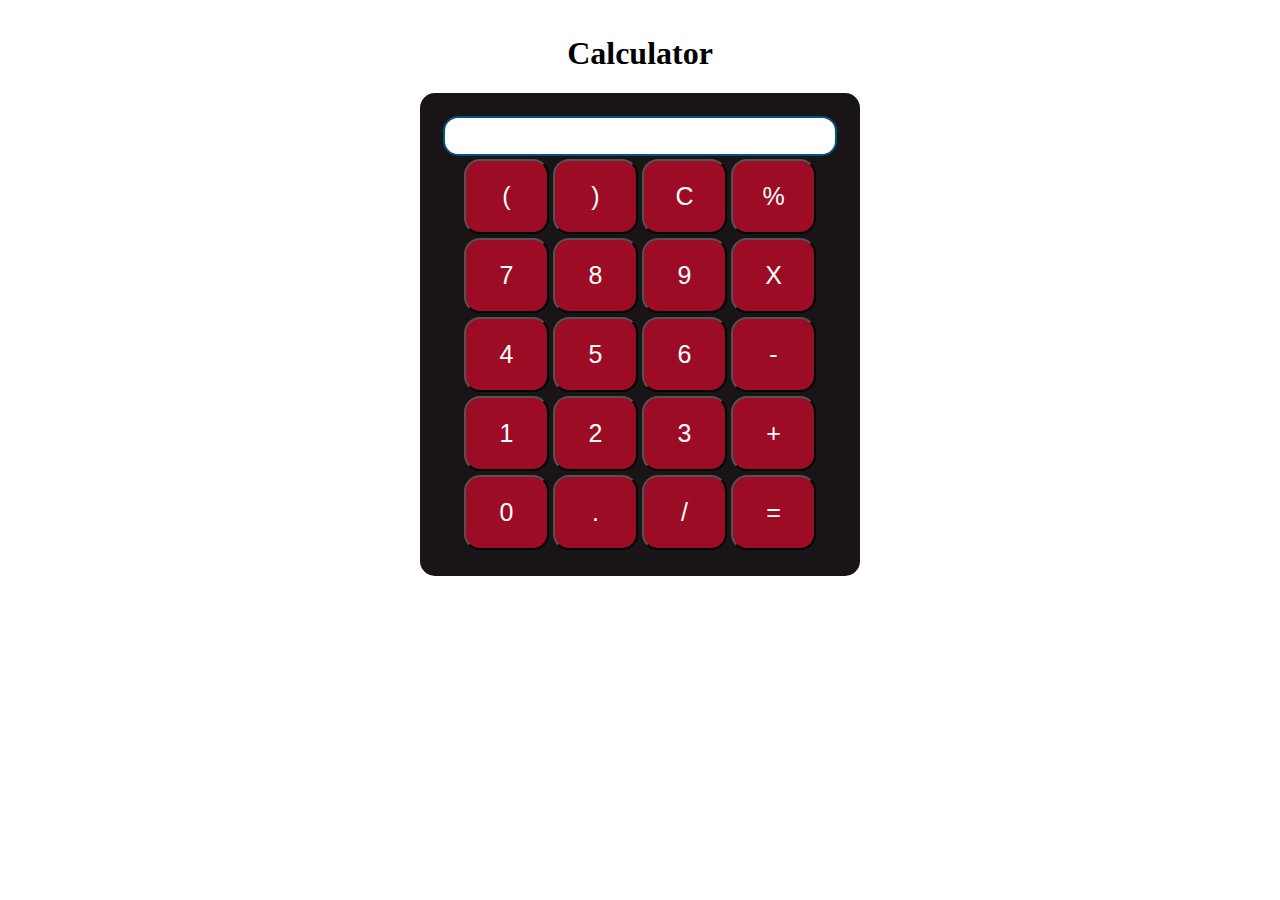
<file: Projects/Calculator/index.html>
<!DOCTYPE html>
<html lang="en">
<head>
    <meta charset="UTF-9">
    <meta http-equiv="X-UA-Compatible" content="IE=edge">
    <meta name="viewport" content="width=device-width, initial-scale=1.0">
    <title>calculator</title>
    <link rel="stylesheet" href="style.css">
</head>
<body>
    <div class="container">
    <h1>Calculator</h1> 
    <div class="calculator">
    <input type="text"  name="input" id="input">
    <table>
        <tr>
            <td><button>(</button></td>
            <td><button>)</button></td>
            <td><button>C</button></td>
            <td><button>%</button></td>
        </tr>
        <tr>
            <td><button>7</button></td>
            <td><button>8</button></td>
            <td><button>9</button></td>
            <td><button>X</button></td>
        </tr>
        <tr>
            <td><button>4</button></td>
            <td><button>5</button></td>
            <td><button>6</button></td>
            <td><button>-</button></td>
        </tr>
        <tr>
            <td><button>1</button></td>
            <td><button>2</button></td>
            <td><button>3</button></td>
            <td><button>+</button></td>
        </tr>
        <tr>
            <td><button>0</button></td>
            <td><button>.</button></td>
            <td><button>/</button></td>
            <td><button>=</button></td>
        </tr>
    </table>
     </div>
    </div>
</body>
<script src="index.js"></script>
</html>
</file>
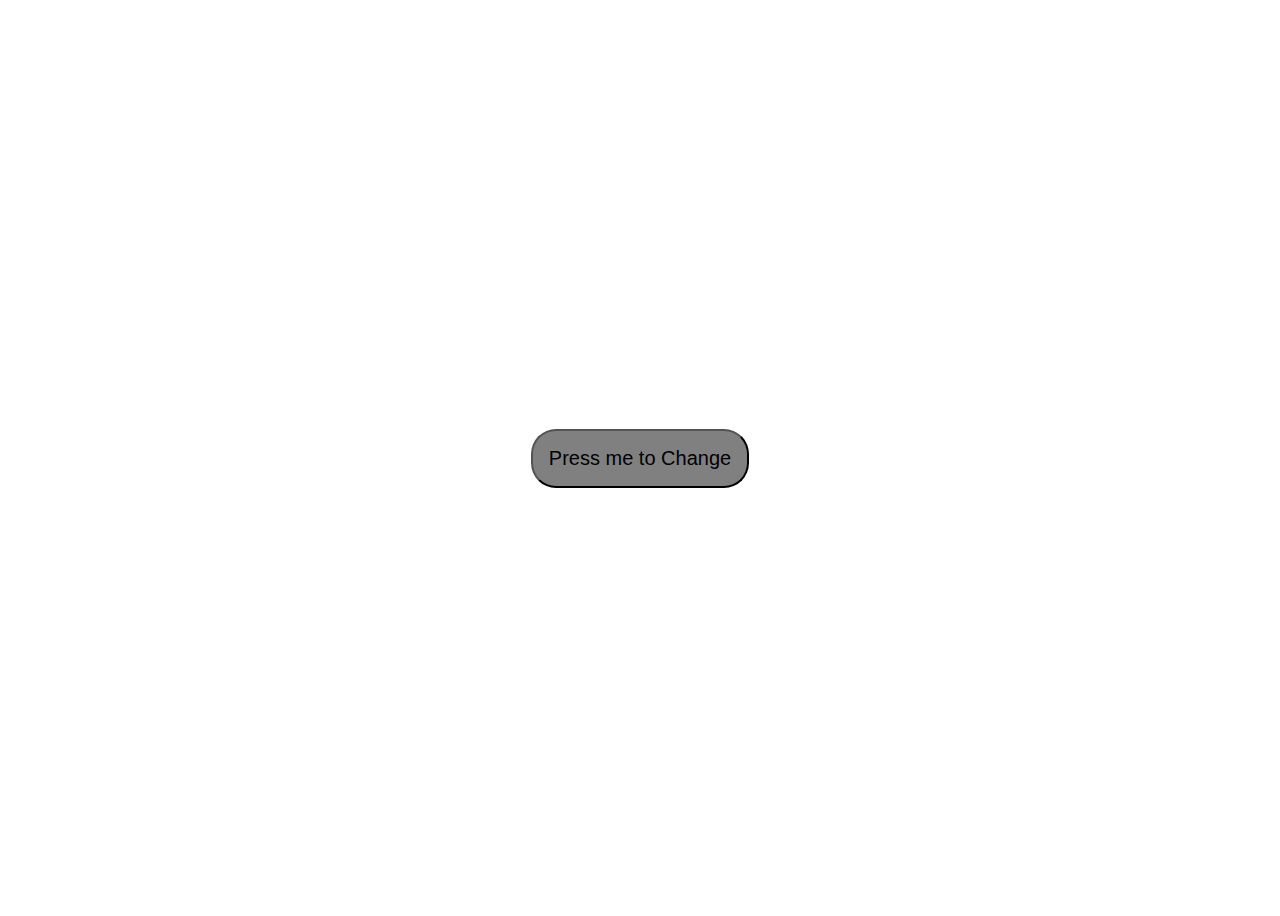
<file: Projects/ColorChangerApp/index.htm>
<!DOCTYPE html>
<html lang="en">
<head>
    <meta charset="UTF-8">
    <meta http-equiv="X-UA-Compatible" content="IE=edge">
    <meta name="viewport" content="width=device-width, initial-scale=1.0">
    <title>Color Changer</title>
    <!-- Link Css -->
    <link rel="stylesheet" href="./style.css">
</head>
<body>
    <button id="button">Press me to Change</button>

    <script src="./script.js"></script>
</body>
</html>
</file>
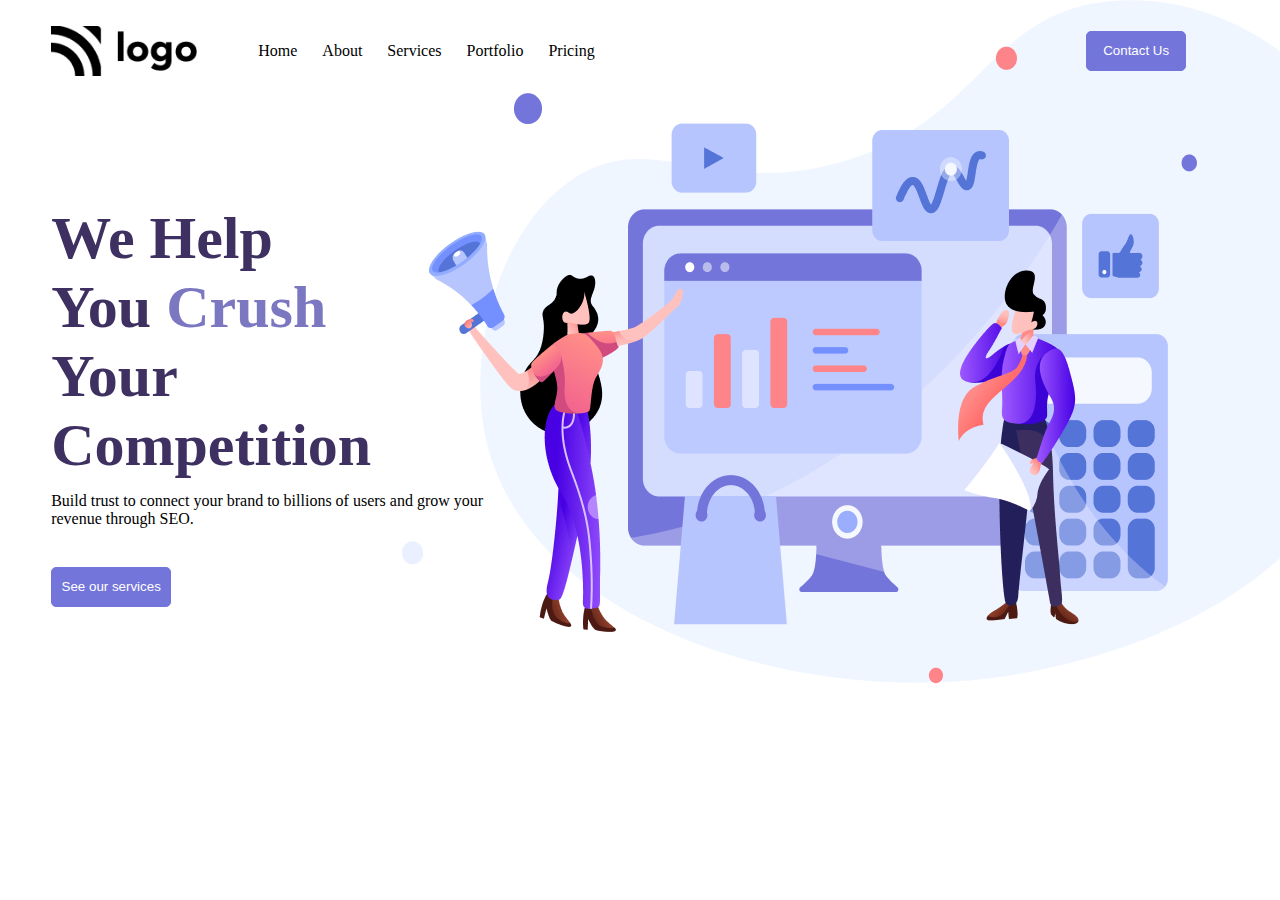
<file: Projects/CompanyWebsite1/index.html>
<!DOCTYPE html>
<html lang="en">
<head>
    <meta charset="UTF-8">
    <meta http-equiv="X-UA-Compatible" content="IE=edge">
    <meta name="viewport" content="width=device-width, initial-scale=1.0">
    <title>Services</title>
    <!-- Link css -->
    <link rel="stylesheet" href="./styles/style.css">
    <!-- Google Font -->

</head>
<body>
    <!-- Project Started -->
    <header>
        <div class="header-section">

            <img src="./Assetes/Logo.png" alt="Logo">

            <ul>
                <li><a href="#">Home</a></li>
                <li><a href="#">About</a></li>
                <li><a href="#">Services</a></li>
                <li><a href="#">Portfolio</a></li>
                <li><a href="#">Pricing</a></li>
            </ul>

            <button class="contact-us">Contact Us</button>
        </div>
    </header>
       <!-- aside section -->
    <aside>
        <div class="main-section">
            <h1>We Help You <span> Crush </span> Your Competition</h1>
        </div>
        <p>Build trust to connect your brand to billions of users and grow your <br> revenue through SEO.</p>

        <button class="see-our-service">See our services</button>
    </aside>
</body>
</html>
</file>
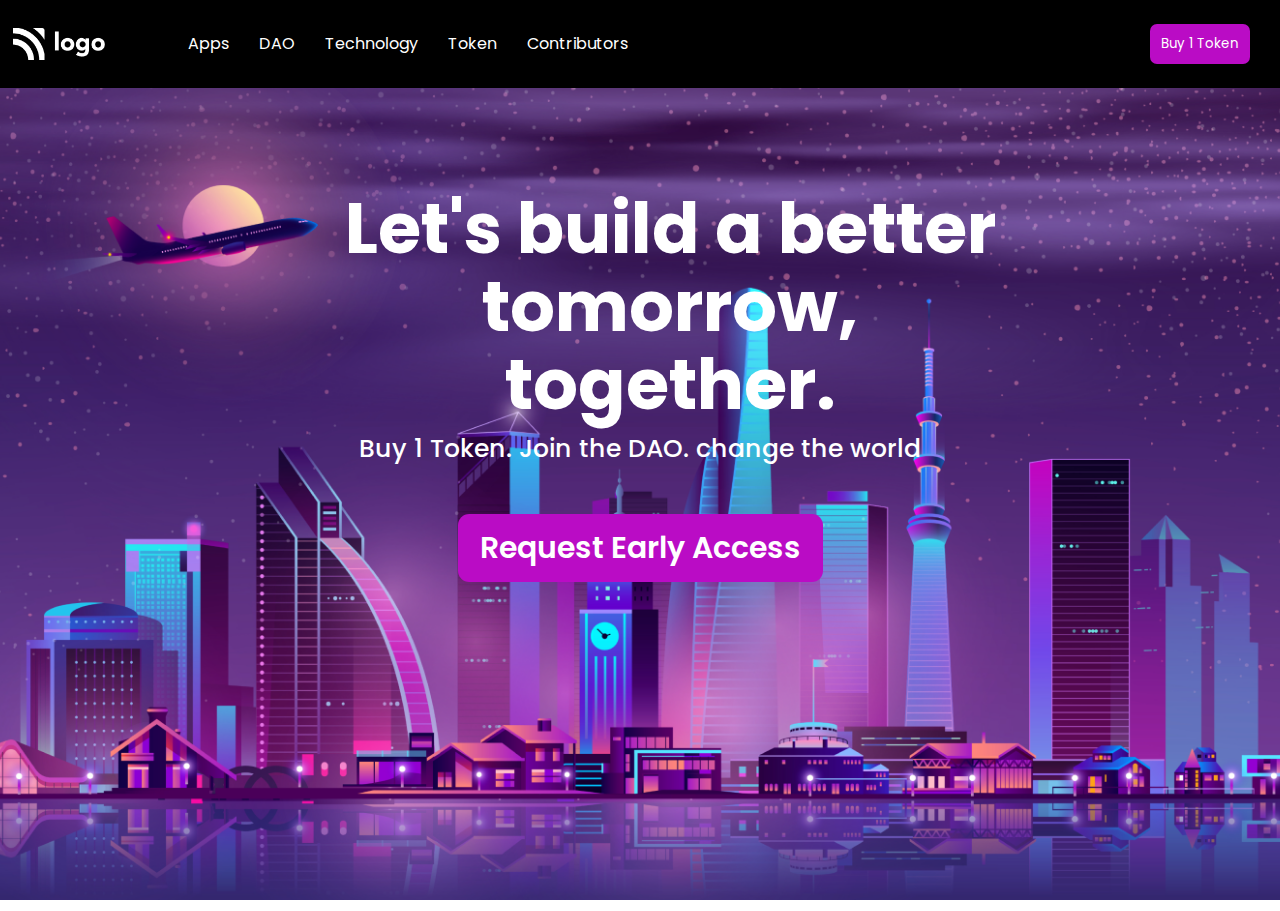
<file: Projects/CompanyWebsite2/index.html>
<!DOCTYPE html>
<html lang="en">
<head>
    <meta charset="UTF-8">
    <meta http-equiv="X-UA-Compatible" content="IE=edge">
    <meta name="viewport" content="width=device-width, initial-scale=1.0">
    <title>Let's Build New </title>
    <!-- Google font -->
    <link rel="preconnect" href="https://fonts.googleapis.com">
<link rel="preconnect" href="https://fonts.gstatic.com" crossorigin>
<link href="https://fonts.googleapis.com/css2?family=Poppins:wght@300&display=swap" rel="stylesheet">
    <!-- Link  css -->
    <link rel="stylesheet" href="./styles/style.css">

</head>
<body>
    <!-- Project started -->
    <header>
        <nav>
        <div class="header-section">

            <img src="./Assets/white-logo (1).png" alt="Logo">

            <!-- navigation bar -->
            <ul>
                <li><a href="#">Apps</a></li>
                <li><a href="#">DAO</a></li>
                <li><a href="#">Technology</a></li>
                <li><a href="#">Token</a></li>
                <li><a href="#">Contributors</a></li>
            </ul>

            <button class="buy-token">Buy 1 Token</button>



        </div>
    </nav>
    </header>
    <!-- main section -->
    <main>
        <div class="main-section">
            <h1>Let's build a better tomorrow, together.</h1>
            <p>Buy 1 Token. Join the DAO. change the world </p>

            <button class="request-early-access">Request Early Access</button>
        </div>
    </main>
</body>
</html>
</file>
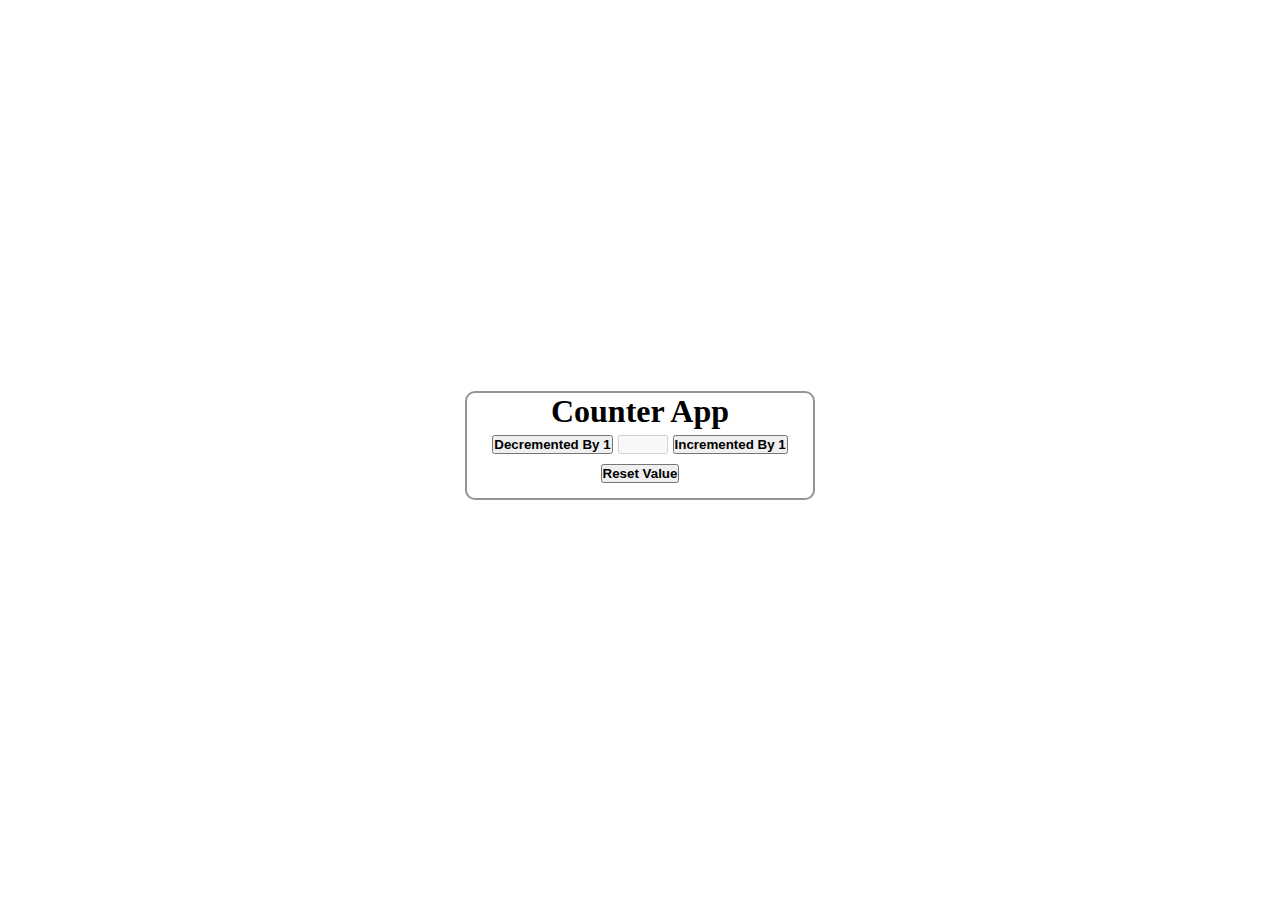
<file: Projects/CounterApp/index.html>
<!DOCTYPE html>
<html lang="en">
<head>
    <meta charset="UTF-8">
    <meta http-equiv="X-UA-Compatible" content="IE=edge">
    <meta name="viewport" content="width=device-width, initial-scale=1.0">
    <title>Counter App</title>
    <link rel="stylesheet" href="./style.css">
</head>
<body>

    <!-- Project started  -->

   

    <section>
        <div class="card">
            <h1>Counter App</h1>
            <div class="counter-controls">
                <button class="decrement-button">Decremented By 1</button>
                <input id="counter-input" type="text" style="width: 50px;" disabled> 
                <button class="increment-button">Incremented By 1</button>
            </div>
            <button class="reset-button">Reset Value</button>
        </div>
        
    </section>


    <script src="./script.js"></script>

</body>
</html>
</file>
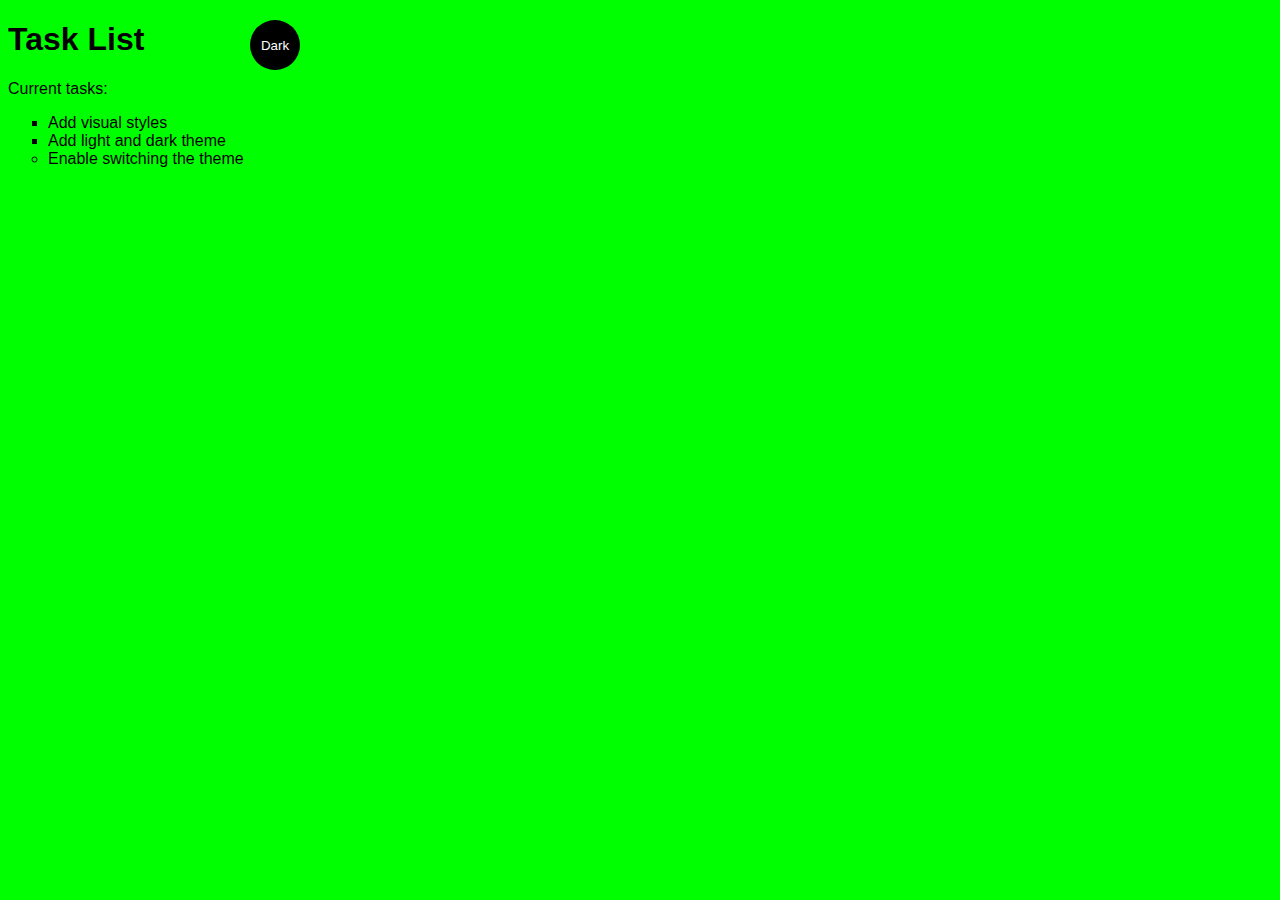
<file: Projects/LightDarkApp/index.html>
<!DOCTYPE html>
<html lang="en">
<head>
    <meta charset="UTF-8">
    <meta http-equiv="X-UA-Compatible" content="IE=edge">
    <meta name="viewport" content="width=device-width, initial-scale=1.0">
    <title>task</title>
    <link rel="stylesheet" href="./style.css">
</head>
<body class="light-theme">
    <h1>Task List</h1>

    <p id="id">Current tasks: </p>
    <ul>
        <li class="list">Add visual styles</li>
        <li class="list">Add light and dark theme</li>
        <li >Enable switching the theme</li>

    </ul>
    
    <div>
        <button class="btn"> Dark </button>
    </div>

    <script src="./script.js"></script>
</body>
</html>
</file>
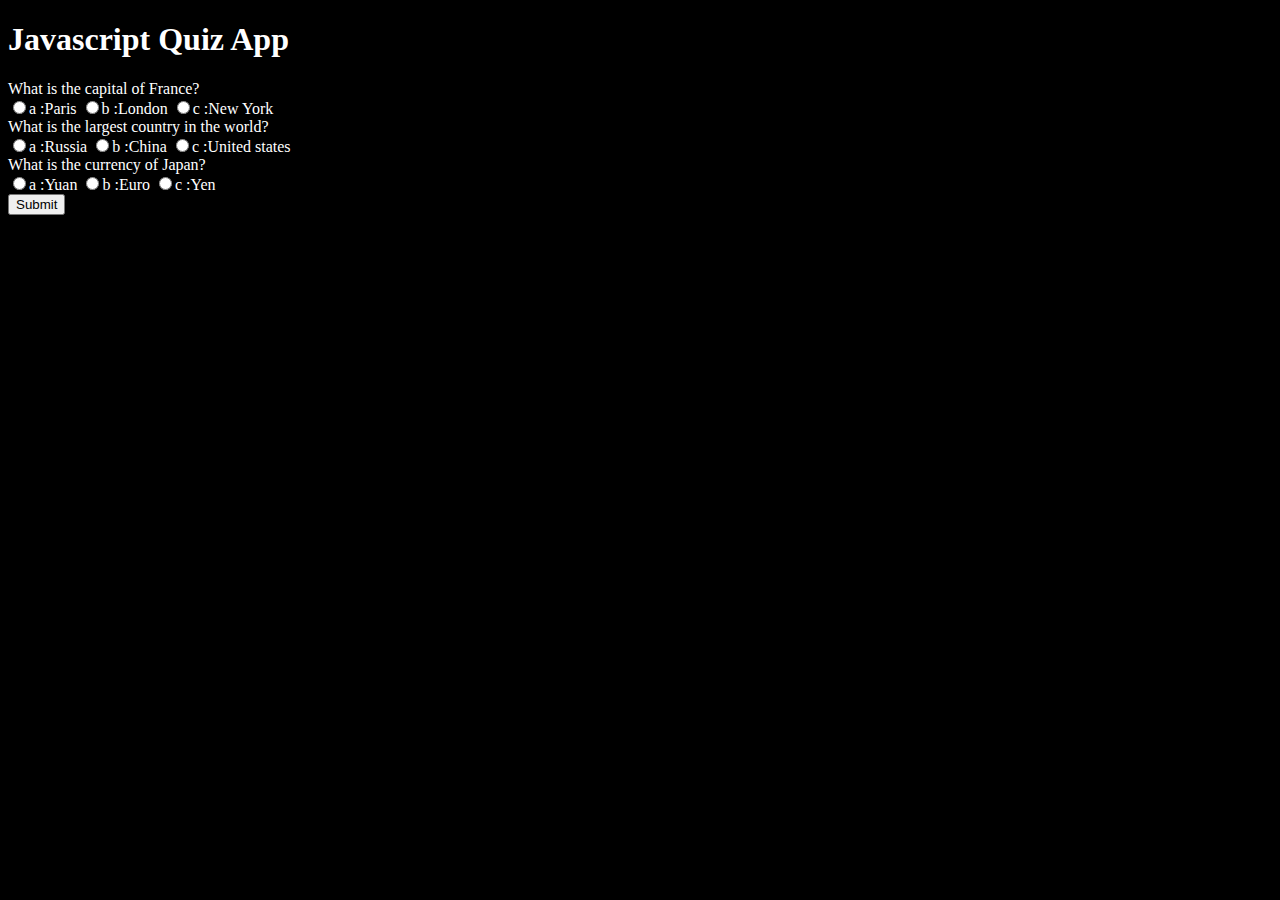
<file: Projects/QuizApp/index.html>
<!DOCTYPE html>
<html lang="en">
<head>
    <meta charset="UTF-8">
    <meta http-equiv="X-UA-Compatible" content="IE=edge">
    <meta name="viewport" content="width=device-width, initial-scale=1.0">
    <title>Quiz App</title>

    <style>
        body{
            background-color: #000000;
            color: #fff;
        }
    </style>
</head>
<body>
   
        <h1>Javascript Quiz App</h1>

       
        <div id="quiz"></div>
        
        
        <button id="submit">Submit</button>

        <div id="results"></div>

 <script>
   const quizContainer = document.getElementById('quiz')
   const submitButton = document.getElementById('submit')
   const resultsContainer = document.getElementById('results')

   const myQuestions = [
    {
        question: "What is the capital of France?",
        answers: {
            a: "Paris",
            b:"London",
            c:"New York"
        },
        correctAnswer: "a"
    },
    {
        question: "What is the largest country in the world?",
        answers: {
            a: "Russia",
            b:"China",
            c:"United states"
        },
        correctAnswer: "a"
    },
    {
        question: "What is the currency of Japan?",
        answers: {
            a: "Yuan",
            b:"Euro",
            c:"Yen"
        },
        correctAnswer: "c"
    }

   ];

   function buildQuiz() {

   const output = []

    myQuestions.forEach((currentQuestion,questionNumber ) => {
        const answers = []

        for(letter in currentQuestion.answers) {
            answers.push(
                `
                <label><input type="radio" name="question${questionNumber}" value="${letter}"/>${letter} :${currentQuestion.answers[letter]}</label>
                `
            )
        }
       // console.log(answers);
        output.push(
            `
            <div class="question">${currentQuestion.question}</div>
            <div class="answers">${answers.join('')}</div>
            `
        )

    })
    // console.log(output);

    quizContainer.innerHTML = output.join('')

   }
   function showResults() {
        const answerContainers = quizContainer.querySelectorAll('.answers')

        let numCorrect = 0 
        myQuestions.forEach((currentQuestion, questionNumber) => {
            // find selected answer
            const answerContainer= answerContainers[questionNumber]
           const selector = `input[name=question${questionNumber}]:checked`;
           const userAnswer = (answerContainer.querySelector(selector) || {}).value
            
           if(userAnswer === currentQuestion.correctAnswer) {
            numCorrect++
            answerContainers[questionNumber].style.color= 'green';
           }
           else
           {
            answerContainers[questionNumber].style.color= 'red';
           }
        })

        resultsContainer.innerHTML = `${numCorrect} out of ${myQuestions.length}`
   }

   buildQuiz()


   submitButton.addEventListener('click', showResults)

 </script>
</body>
</html>
</file>
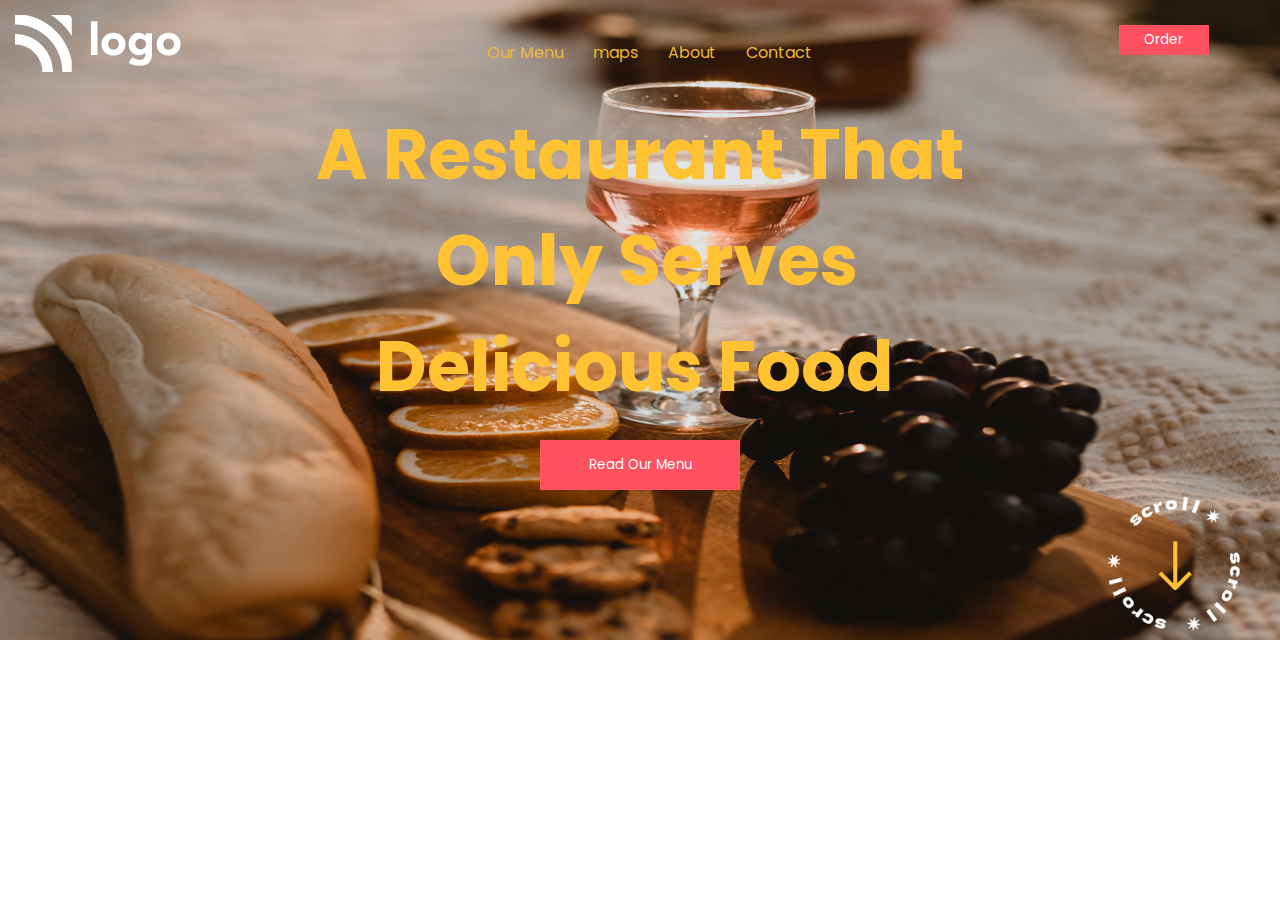
<file: Projects/RestaurantWebsite/index.html>
<!DOCTYPE html>
<html lang="en">
<head>
    <meta charset="UTF-8">
    <meta http-equiv="X-UA-Compatible" content="IE=edge">
    <meta name="viewport" content="width=device-width, initial-scale=1.0">
    <title>Project Restaurant</title>
    <!-- Link css -->
    <link rel="stylesheet" href="./styles/style.css">
    <!-- Google font -->
    <link rel="preconnect" href="https://fonts.googleapis.com">
    <link rel="preconnect" href="https://fonts.gstatic.com" crossorigin>
    <link href="https://fonts.googleapis.com/css2?family=Poppins:wght@300&display=swap" rel="stylesheet">
</head>
<body>
    <!-- Project stated -->
    <header>
        <div class="header">
            <img src="./Assets/white-logo.png" alt="Logo">
        
            <ul>
              <li><a href="#">Our Menu</a></li>
              <li><a href="#">maps</a></li>
              <li><a href="#">About</a></li>
              <li><a href="#">Contact</a></li>
          </ul>
        
      <button class="button-order">Order</button>
    </div>
    </header>
    <!-- main section -->
    <main>
        <div class="main-section">
            <h1>A Restaurant That <br> <span class="second-line">Only Serves</span> <br> <span class="third-line"> Delicious Food </span> </h1>
           
        </div>
        <div class="main-button">
            <Button class="button-read-our-menu">Read Our Menu </Button>
        </div>
    </main>

    <footer>
        <div class="footer-section">
            <img src="./Assets/scrool.png" alt="footer-logo">
        </div>
    </footer>
</body>
</html>
</file>
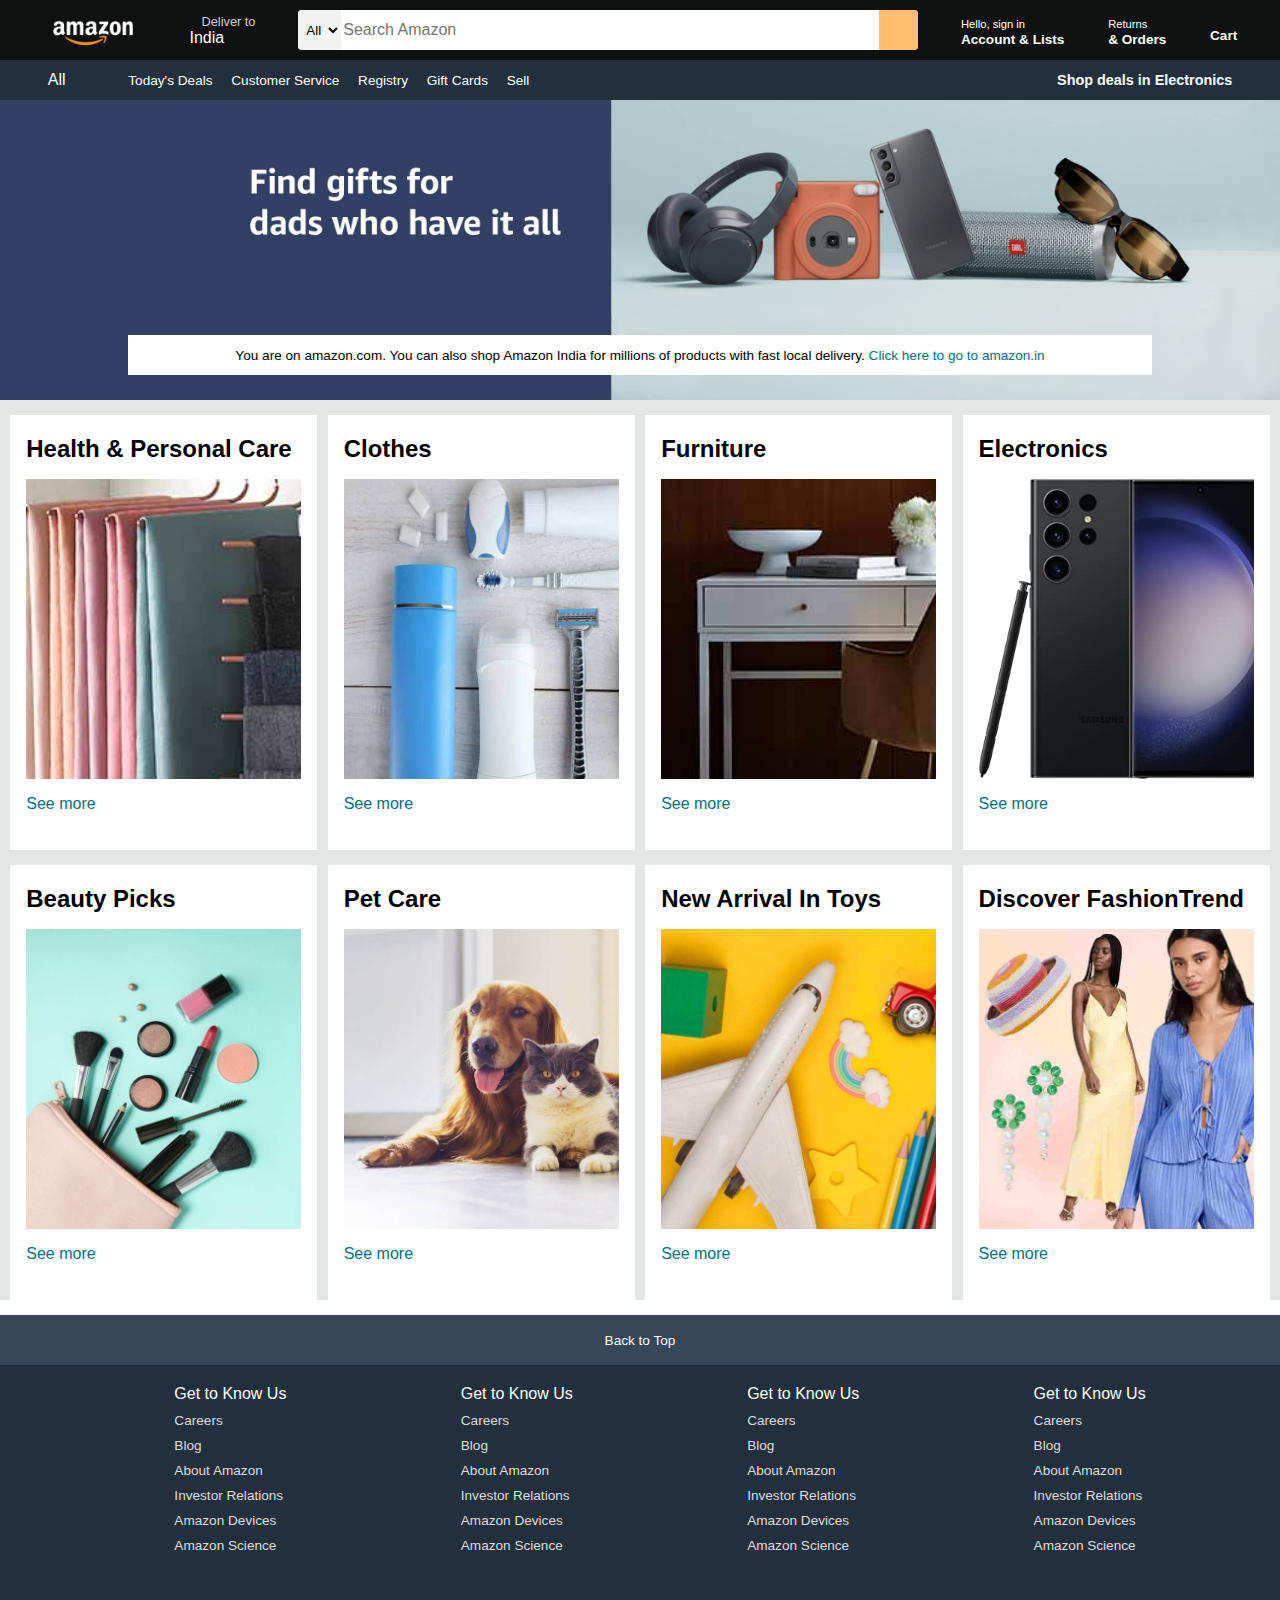
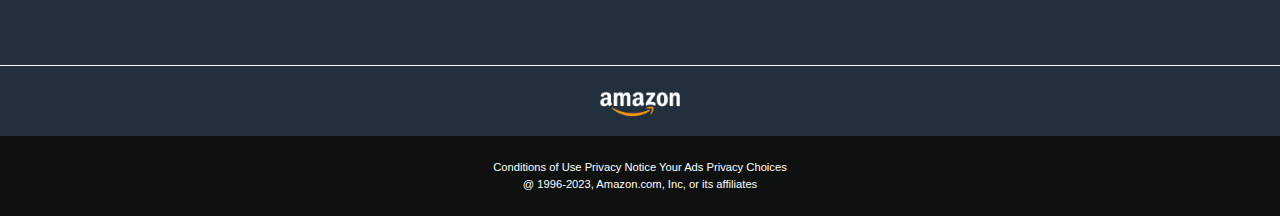
<file: Projects/Amazon Clone/Html/index.html>
<!DOCTYPE html>
<html lang="en">
<head>
    <meta charset="UTF-8">
    <meta name="viewport" content="width=device-width, initial-scale=1.0">
    <title>Amazon</title>

    <link rel="stylesheet" href="https://cdnjs.cloudflare.com/ajax/libs/font-awesome/6.4.0/css/all.min.css" integrity="sha512-iecdLmaskl7CVkqkXNQ/ZH/XLlvWZOJyj7Yy7tcenmpD1ypASozpmT/E0iPtmFIB46ZmdtAc9eNBvH0H/ZpiBw==" crossorigin="anonymous" referrerpolicy="no-referrer" />
    <link rel="stylesheet" href="../Styles/style.css">

</head>
<body>

    <header>
    <div class="navbar">
        <div class="nav-logo border">
            <div class="logo">  </div>

        </div>

            <div class="nav-address border">
                <p class="add-first">Deliver to</p>
                <div class="add-icon">
                    <i class="fa-solid fa-location-dot"></i>
                    <p class="add-second">India</p>
                </div>
           
            </div>
        

        <div class="nav-search">
            <select class="search-select">
                <option>All</option>
            </select>
            <input type="text" placeholder="Search Amazon" class="search-input">
            <div class="search-icon">
                <i class="fa-solid fa-magnifying-glass"></i>
            </div>
        </div>

        <div class="nav-signin border">
            <p><span>Hello, sign in</span></p>
            <p class="nav-second">Account & Lists</p>
        </div>

        <div class="nav-return border">
            <p><span>Returns</span></p>
            <p class="nav-second">& Orders</p>
        </div>

        <div class="nav-cart border">
            <i class="fa-solid fa-cart-shopping"></i>
            Cart
          </div>
    </div>

       <div class="panel">
           <div class="panel-all">
            <i class="fa-solid fa-bars"></i>
            All
           </div>
           <div class="panel-ops">
            <p>Today's Deals</p>
            <p>Customer Service</p>
            <p>Registry</p>
            <p>Gift Cards</p>
            <p>Sell</p>
           </div>
           <div class="panel-deals">
             Shop deals in Electronics
           </div>
       </div>
   </header>


   <div class="hero-section">
        <div class="hero-msg">
            <p>You are on amazon.com. You can also shop Amazon India for millions of products with fast local delivery. <a href="#">Click here to go to amazon.in </a> </p>
        </div>
   </div>


   <div class="shop-section">
    <div class="box">
       <div class="box-content">
        <h2>Health & Personal Care</h2>
        <div class="box-img" style="background-image: url('../Assets/box1_image.jpg');"></div>
        <p>See more</p>
       </div>
    </div>
    <div class="box">
        <div class="box-content">
            <h2>Clothes</h2>
            <div class="box-img" style="background-image: url('../Assets/box2_image.jpg');"></div>
            <p>See more</p>
           </div>
    </div>
    <div class="box">
        <div class="box-content">
            <h2>Furniture</h2>
            <div class="box-img" style="background-image: url('../Assets/box3_image.jpg');"></div>
            <p>See more</p>
           </div>
    </div>
    <div class="box">
        <div class="box-content">
            <h2>Electronics </h2>
            <div class="box-img" style="background-image: url('../Assets/box4_image.jpg');"></div>
            <p>See more</p>
           </div>
    </div>

    <div class="box">
        <div class="box-content">
         <h2>Beauty Picks </h2>
         <div class="box-img" style="background-image: url('../Assets/box5_image.jpg');"></div>
         <p>See more</p>
        </div>
     </div>
     <div class="box">
         <div class="box-content">
             <h2>Pet Care </h2>
             <div class="box-img" style="background-image: url('../Assets/box6_image.jpg');"></div>
             <p>See more</p>
            </div>
     </div>
     <div class="box">
         <div class="box-content">
             <h2>New Arrival In Toys</h2>
             <div class="box-img" style="background-image: url('../Assets/box7_image.jpg');"></div>
             <p>See more</p>
            </div>
     </div>
     <div class="box">
         <div class="box-content">
             <h2>Discover FashionTrend</h2>
             <div class="box-img" style="background-image: url('../Assets/box8_image.jpg');"></div>
             <p>See more</p>
            </div>
     </div>
    
   </div>


   <footer>

       <div class="foot-panel1">
        Back to Top
       </div>

       <div class="foot-panel2">
        <ul>
            <p>Get to Know Us</p>
            <a href="./index2.html">Careers</a>
            <a href="#">Blog</a>
            <a href="#">About Amazon</a>
            <a href="#">Investor Relations</a>
            <a href="#">Amazon Devices</a>
            <a href="#">Amazon Science</a>
        </ul>

        <ul>
            <p>Get to Know Us</p>
            <a href="#">Careers</a>
            <a href="#">Blog</a>
            <a href="#">About Amazon</a>
            <a href="#">Investor Relations</a>
            <a href="#">Amazon Devices</a>
            <a href="#">Amazon Science</a>
        </ul>

        <ul>
            <p>Get to Know Us</p>
            <a href="#">Careers</a>
            <a href="#">Blog</a>
            <a href="#">About Amazon</a>
            <a href="#">Investor Relations</a>
            <a href="#">Amazon Devices</a>
            <a href="#">Amazon Science</a>
        </ul>

        <ul>
            <p>Get to Know Us</p>
            <a href="#">Careers</a>
            <a href="#">Blog</a>
            <a href="#">About Amazon</a>
            <a href="#">Investor Relations</a>
            <a href="#">Amazon Devices</a>
            <a href="#">Amazon Science</a>
        </ul>
       </div>

       <div class="foot-panel3">
        <div class="logo">

        </div>
       </div>

       <div class="foot-panel4">
           <div class="pages">
            <a href="#">Conditions of Use </a>
            <a href="#">Privacy Notice</a>
            <a href="#">Your Ads Privacy Choices</a>
           </div>
           <div class="copyright">
            @ 1996-2023, Amazon.com, Inc, or its affiliates
           </div>
       </div>
   </footer>
    
</body>
</html>
</file>
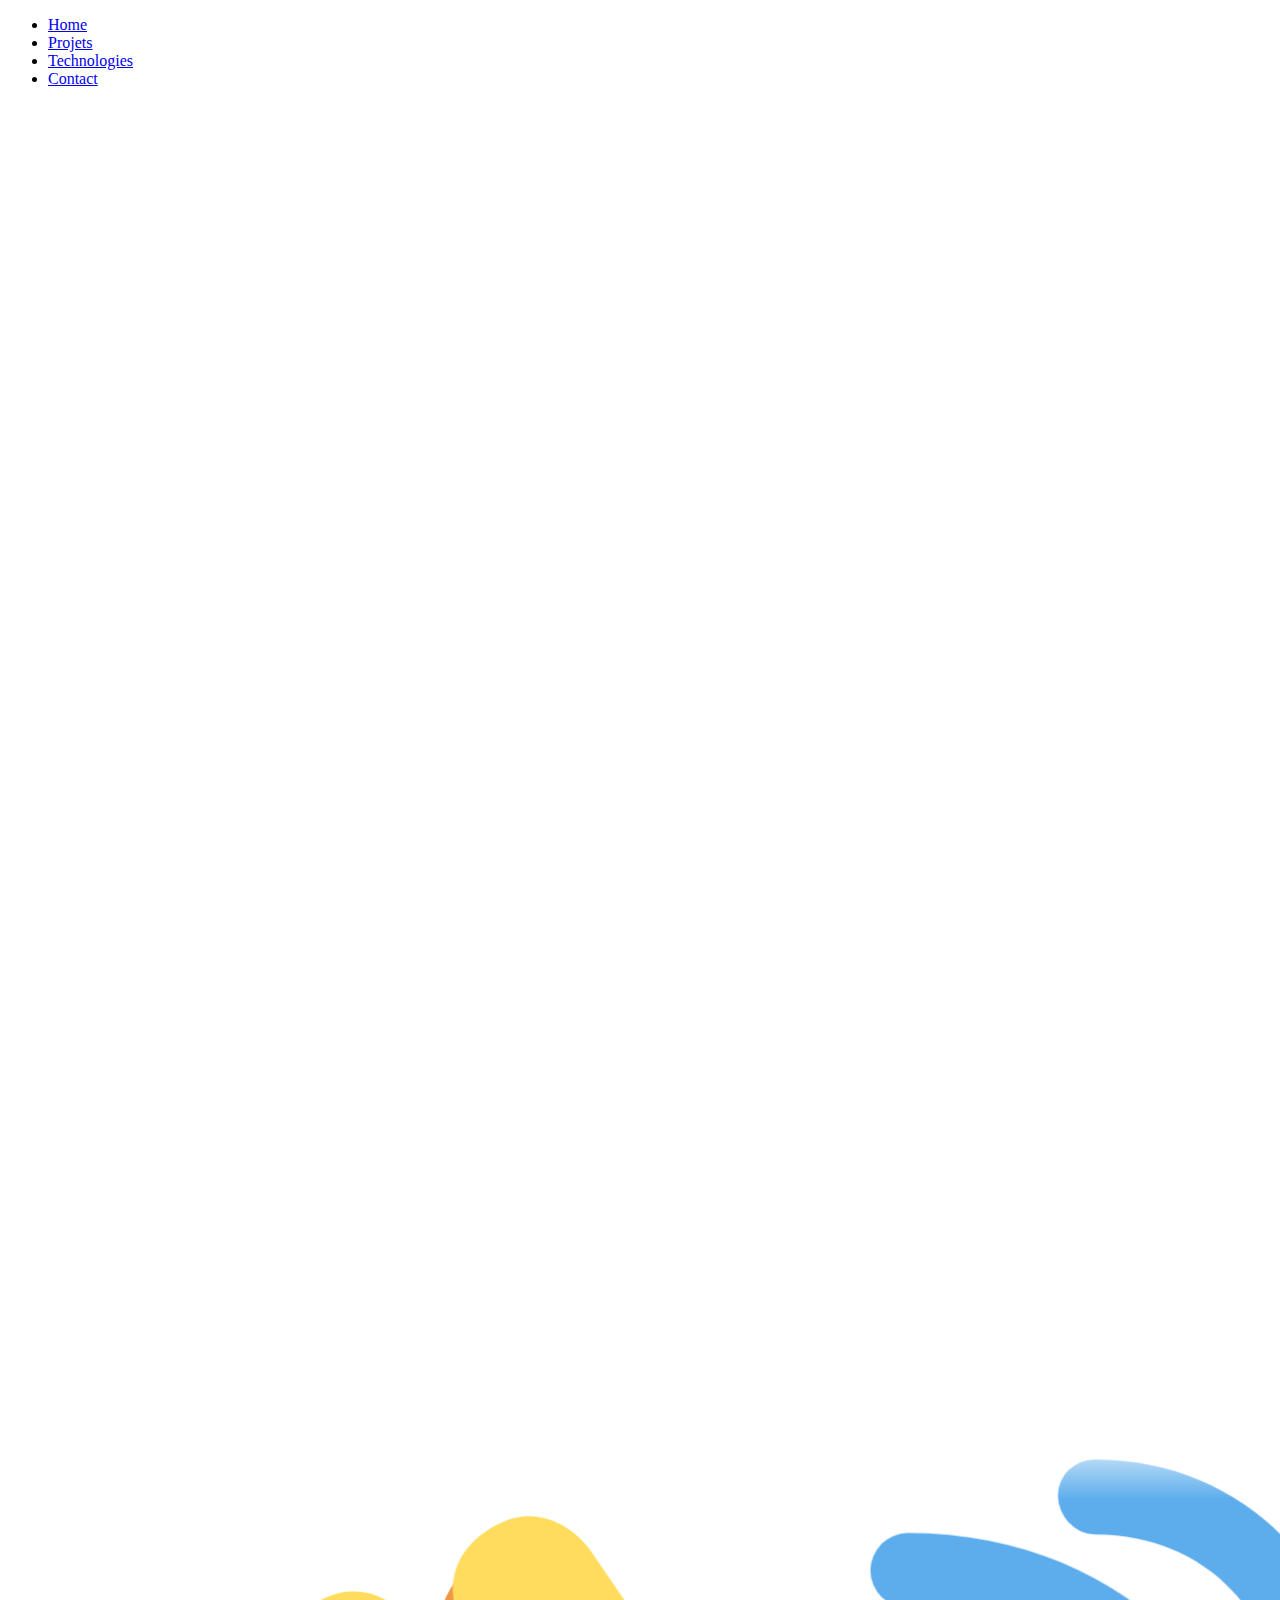
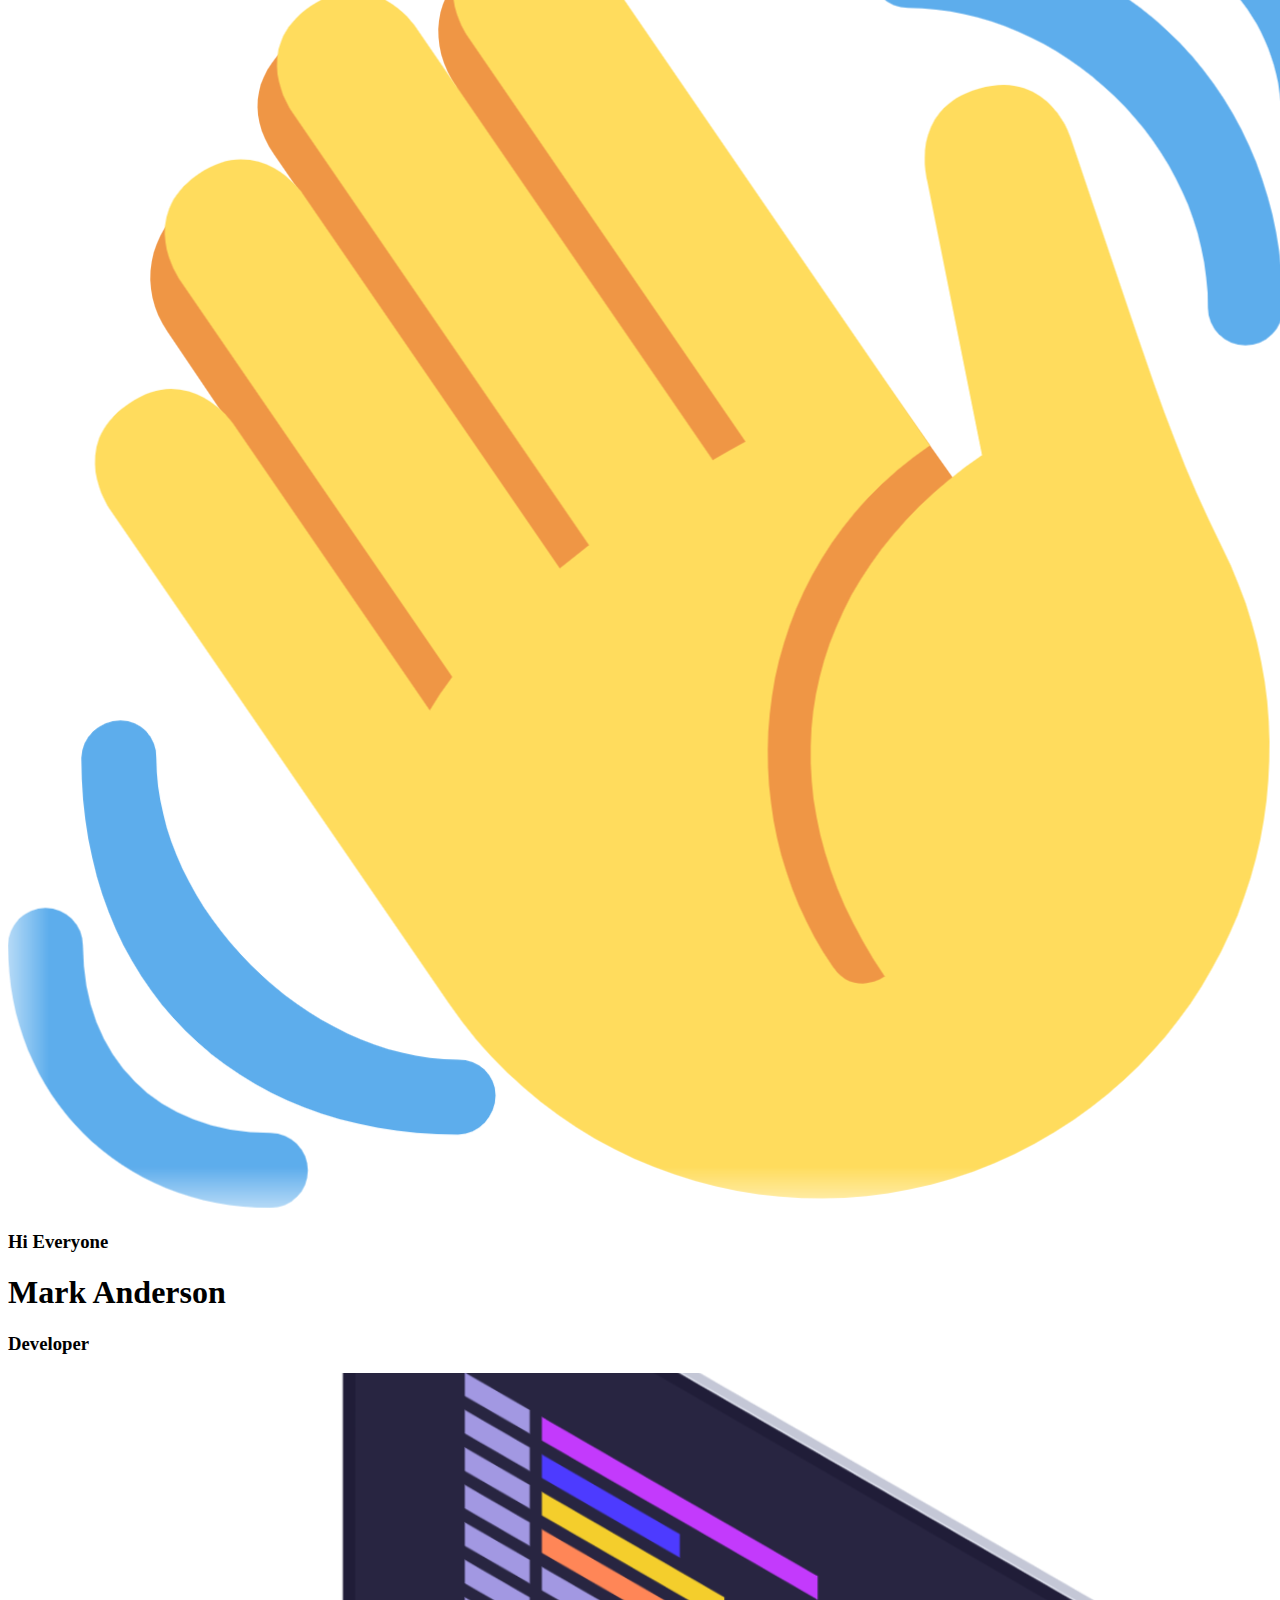
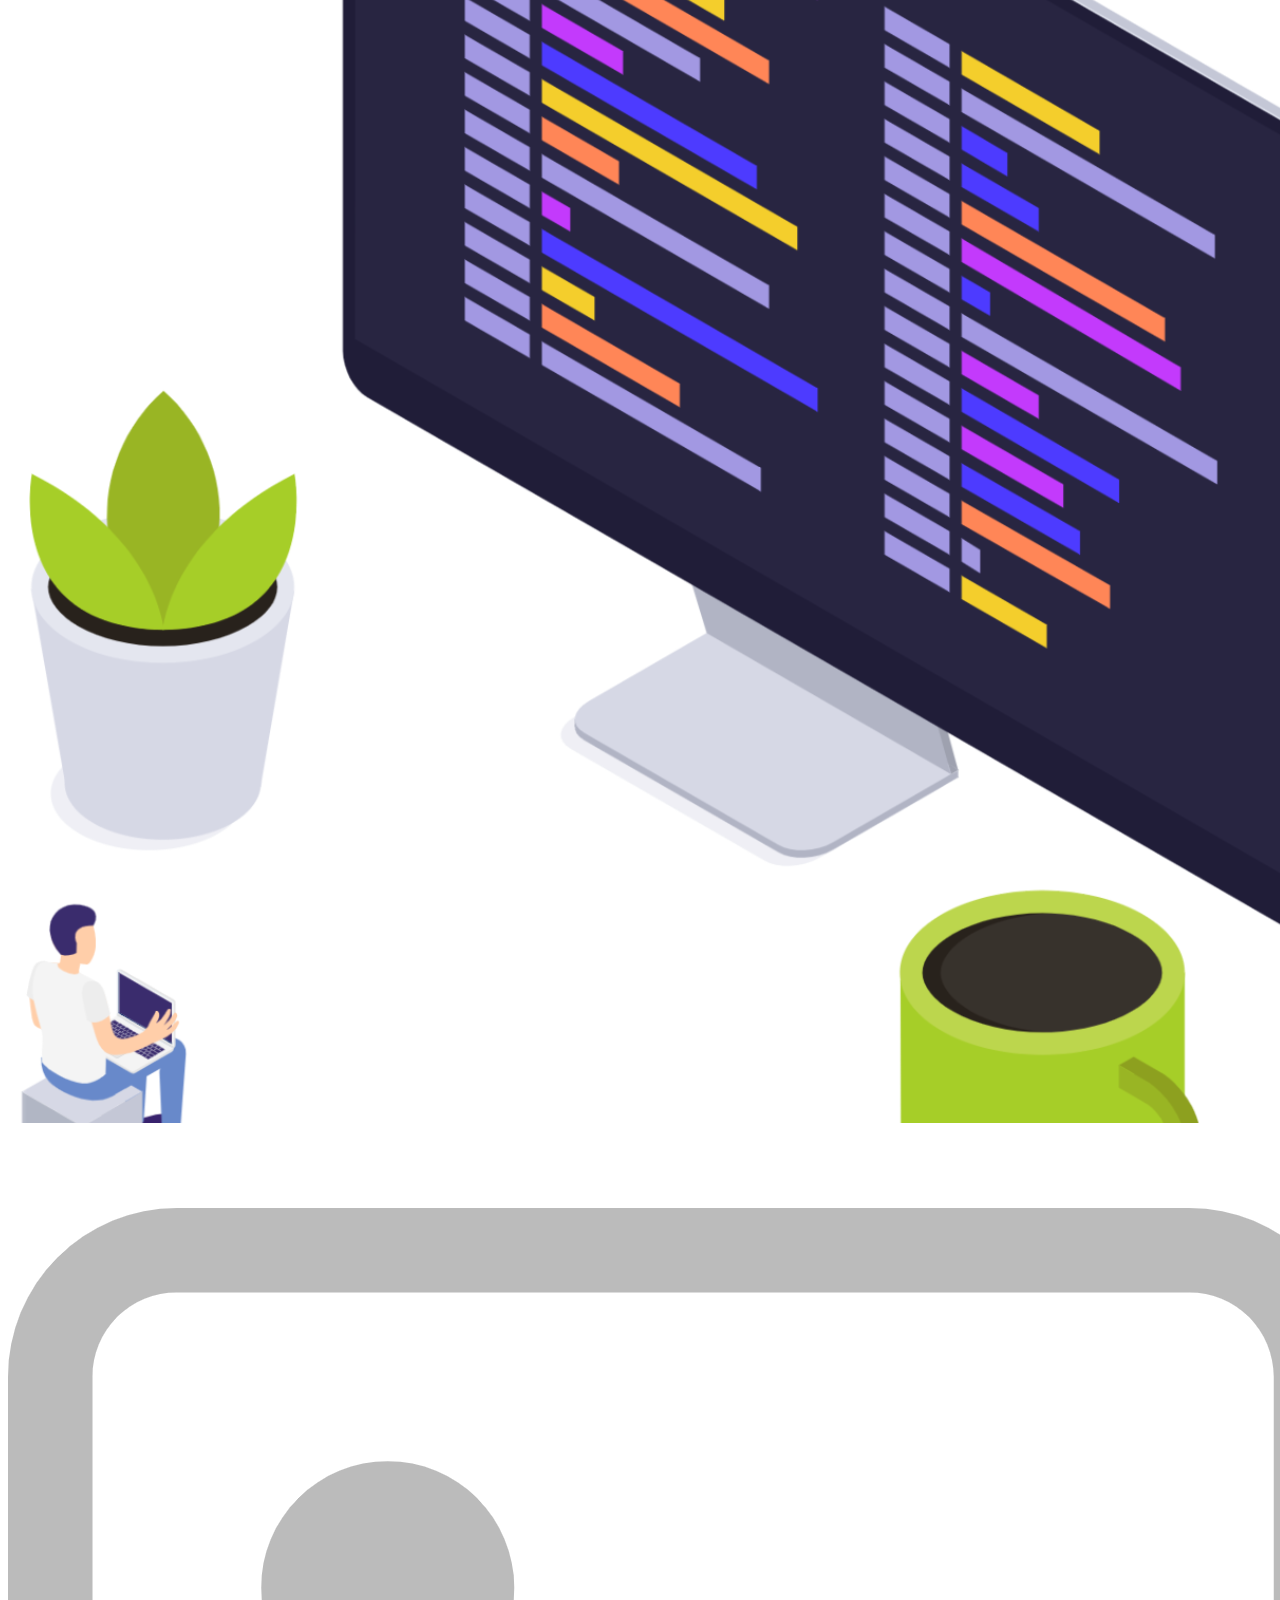
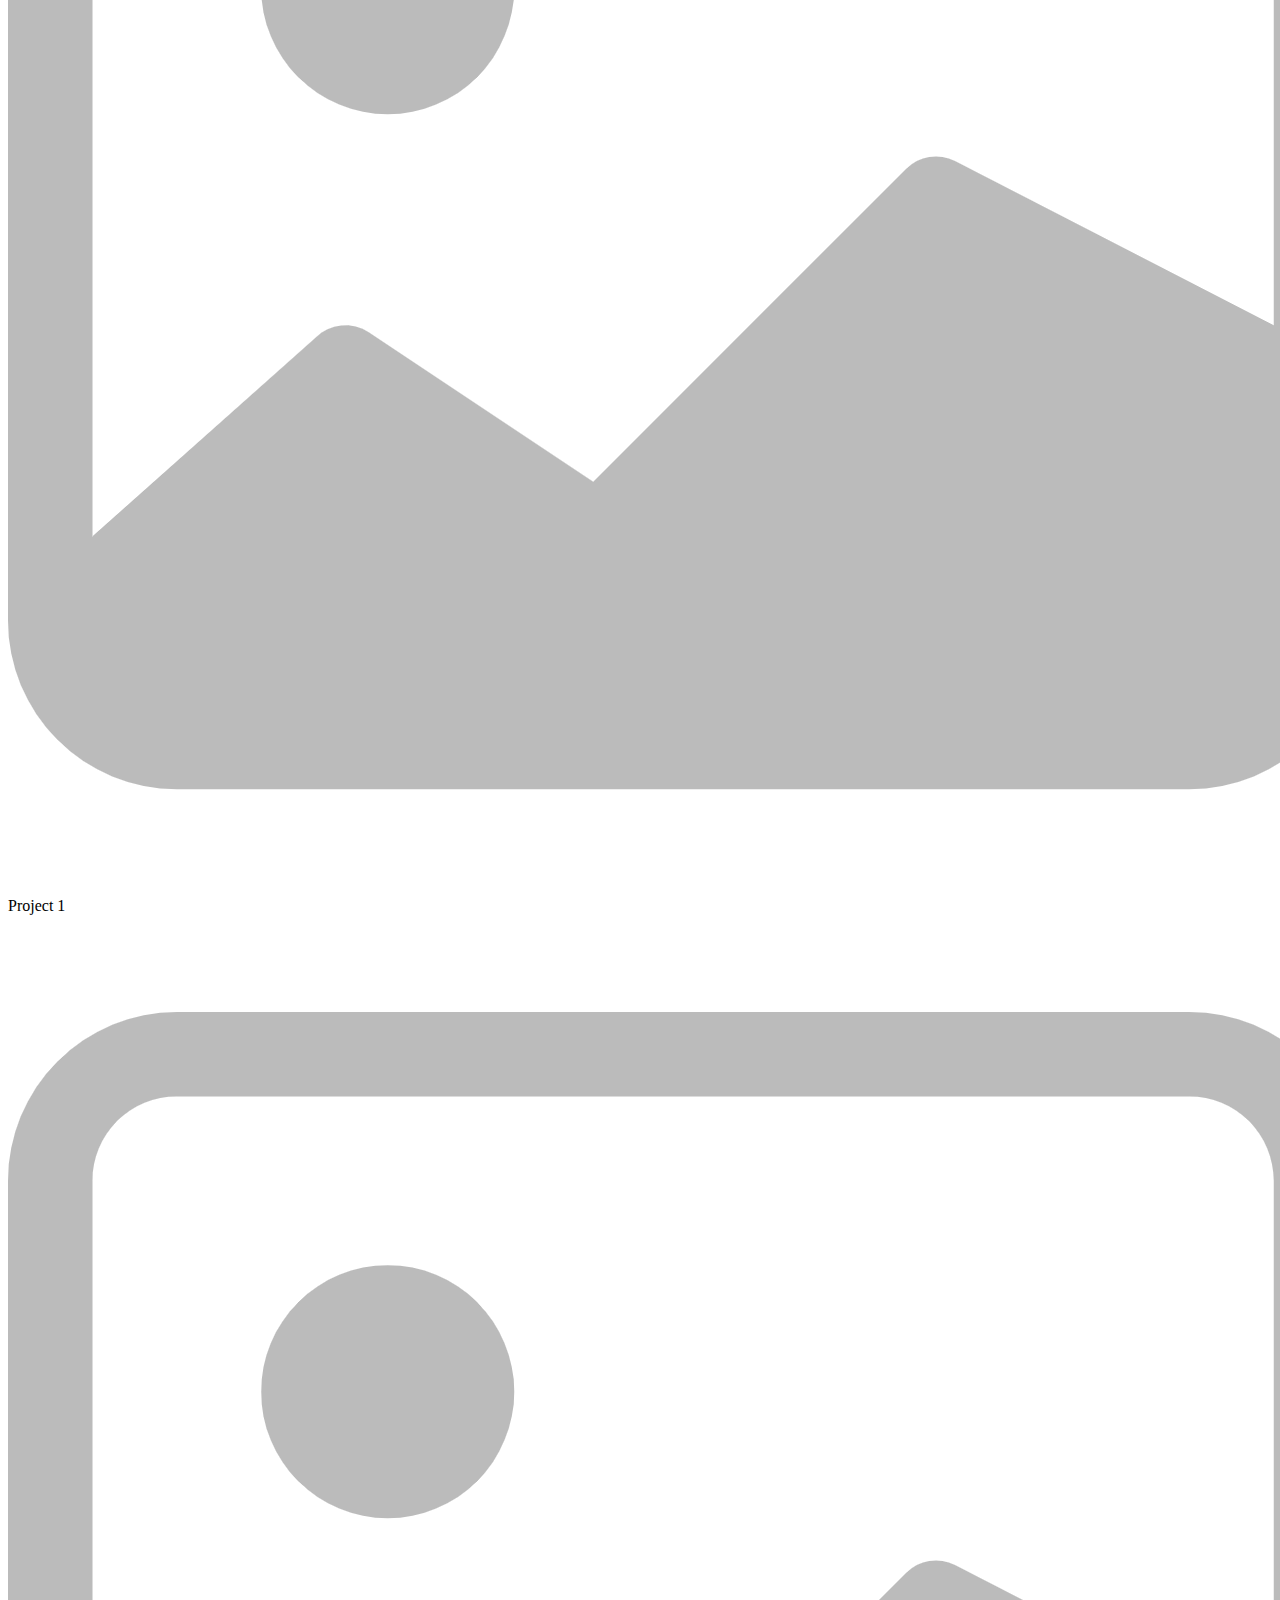
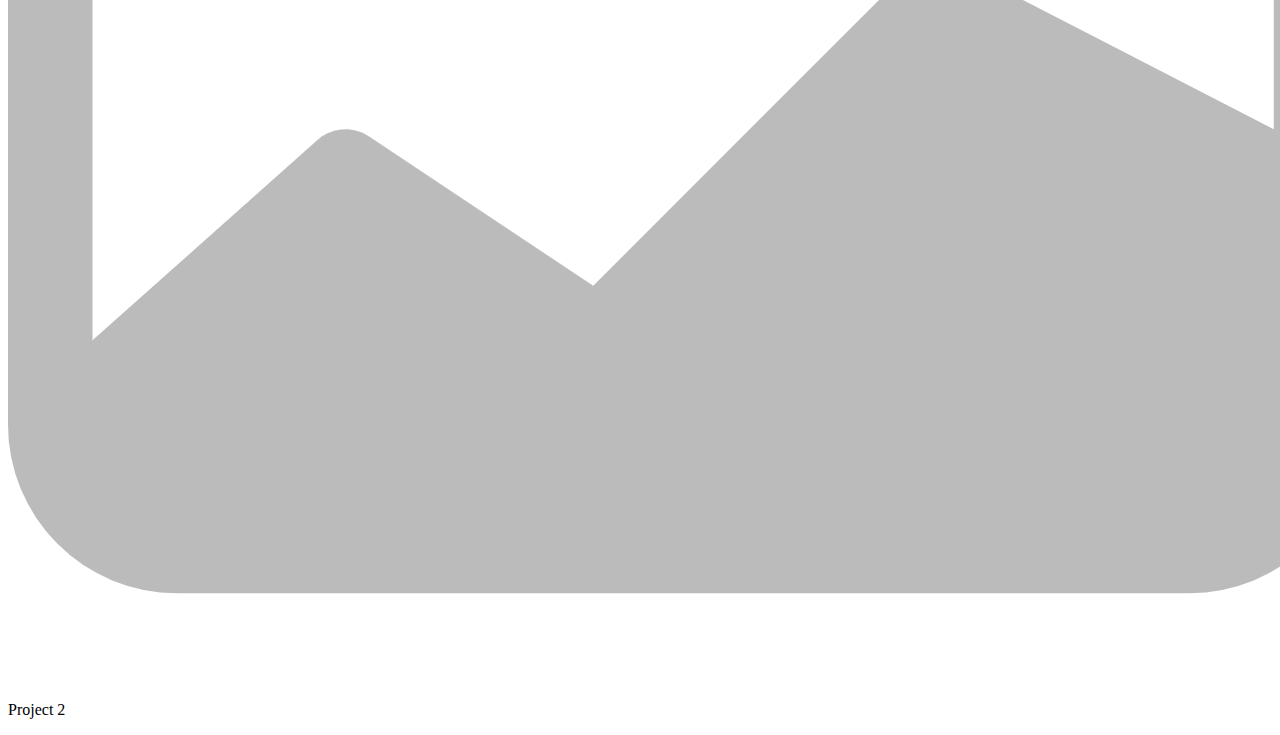
<file: Projects/MobileResponsivePortfolio/index2.html>
<!DOCTYPE html>
<html lang="en">
<head>
    <meta charset="UTF-8">
    <meta http-equiv="X-UA-Compatible" content="IE=edge">
    <meta name="viewport" content="width=device-width, initial-scale=1.0">
    <title>Document</title>
</head>
<body>
    <!-- Project Started -->

    <header>
        <nav>
            <ul>
            <li><a href="#">Home</a></li>
            <li><a href="#">Projets</a></li>
            <li><a href="#">Technologies</a></li>
            <li><a href="#">Contact</a></li>
        </ul>
        <div>
            <img src="./Assets/hambrger.png" alt="hambrger">
        </div>
        </nav>

    

    <section class="intro">
        <div class="intro-left">
            <div class="intro-left-line1">
                <img src="./Assets/waving-hand.png" alt="Hello Image">
                <h3>Hi Everyone</h3>

            </div>
            <div class="intro-left-line2">
                <h1>Mark Anderson</h1>
                <h3>Developer</h3>
            </div>
        </div>
        <div class="intro-right">
            <img src="./Assets/pc-image.png" alt="Pc Image">
        </div>
    </section>

</header>

<main>
    <section class="Projects">
        <div class="project">
            <img src="./Assets/image.png" alt="Project 1">
            <p>Project 1</p>
        </div>
        <div class="project">
            <img src="./Assets/image.png" alt="Project 2">
            <p>Project 2</p>
        </div>
        <div class="project">
            
        </div>
    </section>
</main>
    
</body>
</html>
</file>
<file: Projects/Calculator/style.css>
.container{
    text-align: center;
    margin-top: 35px;
}
table{
    margin:auto;
}
input{
    font-size:30px;
    border-radius: 15px;
    border:2px solid rgb(0, 85, 128);

}
button{
    font-size:25px;
    background-color:rgb(156, 12, 36);
    width: 85px;
    height: 75px;
    border-radius: 16px;
    color:white;
}
button:hover{
    background-color:rgb(216, 200, 13);
}
.calculator{
    display: inline-block;
    background-color: rgb(25, 20, 22);
    padding: 23px;
    border-radius: 15px;
}
</file>
<file: Projects/ColorChangerApp/style.css>
body {
    height: 100vh;
    display: flex;
    justify-content: center;
    align-items: center;
}
button {
    padding: 16px;
    font-size: 20px;
    border-radius: 25px;
    background-color: #808080;
}
</file>
<file: Projects/CompanyWebsite1/styles/style.css>
* {
    margin: 0;
    padding: 0;
    box-sizing: border-box;

}
body {
    background-image: url(Header\ Illustration.png);
       background-repeat: no-repeat;
       background-position: top right;     
}
header .header-section {
    display: flex;
    align-items: center;
    margin-left: 4%;
    margin-top: 2%;
    
}
header .header-section img {
    border-image-outset: 10vb;
    height: 50px;
}
header .header-section ul{
    display: flex;
    align-items: center;
    justify-content: center;
    margin-left: 5%;
    gap: 25px;
    list-style: none;
}
header .header-section ul li a {
    color: #000000;
    text-decoration: none;

}
header .header-section ul li a:hover {
    text-decoration: underline;
    
}
header .header-section .contact-us {
    margin-left: 40%;
    height: 40px;
    width: 100px;
    border-radius: 5px;
    background-color: #7475da;
    border: 1px solid #7475da;
    color: #fff;
}
header .header-section .contact-us:hover {

    color: #7475da;
    border: 1px solid black;
    background-color: #fff;
    cursor: pointer;
    
}
aside .main-section {
    display: flex;
    align-items: center;
    width: 25%;
    margin-top: 10%;
    margin-left: 4%;
    justify-content: center;
    font-size: 30px;
}
aside .main-section h1 {
    color: #3e3061;
}
aside .main-section h1 span {
    color: #7b77c1;
}
aside p {
    margin-left: 4%;
    margin-top: 1%;
}
aside .see-our-service
{
    height: 40px;
    width: 120px;
    margin-left: 4%;
    margin-top: 3%;
    border-radius: 5px;
    background-color: #7475da;
    border: 1px solid #7475da;
    color: #fff;
}
aside .see-our-service:hover {
    color: #7475da;
    border: 1px solid black;
    background-color: #fff;
    cursor: pointer;
}
</file>
<file: Projects/CompanyWebsite2/styles/style.css>
* {
    margin: 0;
    padding: 0;
    box-sizing: border-box;
    font-family: 'Poppins', sans-serif;
}

nav .header-section 
{
    display: flex;
    background-color: #000000;
    align-items: center;
    padding: 1%;
}
nav .header-section img {
    height: 32px;
    width: 92px;
}
nav .header-section ul {
    display: flex;
    justify-content: space-between;
    align-items: center;
    padding: 31px 83px;
    height: 50px;
    gap: 30px;
    list-style: none;
    
}
nav .header-section ul li a {
    text-decoration: none;
    color: #fff;
}
nav .header-section ul li a:hover{
    text-decoration: underline;
}
nav .header-section .buy-token {
    color: #fff;
    background-color: #ba0cc5;
    border: none;
    margin-left: 35%;
    height: 40px;
    width: 100px;
    border-radius: 7px;
}
nav .header-section .buy-token:hover {
    color: #ba0cc5;
    cursor: pointer;
    border: 1px solid #000000;
    background-color: #fff;
}
main {
    background-image: url("./bg.png");
    background-size: cover;
    background-attachment:fixed;
    background-repeat: no-repeat;
    background-position: center;
    height: 91.5vh;
    text-align: center;
}
main h1 {
    text-align: center;
   
    color: #fff;
    padding-top: 102px;
    line-height: 78px;
    font-weight: 700;
    font-size: 70px;
    font-style: normal;
   max-width:700px;
   margin-left: 25%;
}
main p {
    color: #fff;
    font-style: normal;
    font-weight: 500;
    font-size: 25px;
    line-height: 50px;
    font-family: "Poppins";
}
main .request-early-access {
    background: #ba0cc5;
    border-radius: 11.2308px;
    font-family: "Poppins";
    font-style: normal;
    font-weight: 600;
    font-size: 29.9487px;
    line-height: 40px;
    color: #ffffff;
    border: none;
    padding: 14px 22px;
    margin-top: 40px;
    cursor: pointer;
}
main .request-early-access:hover {
    color: #ba0cc5;
    background-color: #fff;
    border: 1px solid #000000;
}
</file>
<file: Projects/CounterApp/style.css>
* {
    margin: 0;
    padding: 0;
    box-sizing: border-box;
}

body {
    display: flex;
    justify-content: center; /* Center content horizontally */
    align-items: center; /* Center content vertically */
    min-height: 100vh; /* Set minimum height of the body to fill the viewport */
}

section {
    width: 100vw;
    display: flex;
    flex-direction: column; /* Align items vertically */
    align-items: center;
    justify-content: center;

    padding-bottom: 10px; /* Add padding at the bottom for reset button */
}

section .card {
    width: 350px;
    display: flex;
    flex-direction: column;
    
    align-items: center;
    justify-content: center;
    border: 2px solid #949494;
    border-radius: 10px;
    padding-bottom: 10px; /* Add padding at the bottom for reset button */
}

section .card button {
    /* Add margin at the bottom of the buttons */
    margin: 5px;
    font-weight: bold;
}

section .reset-button {
    margin-top: 10px; /* Add margin at the top for the reset button */
}

.counter-controls {
    display: flex;
    align-items: center;
}

.counter-input {
    display: flex;
    align-items: center;
}
</file>
<file: Projects/LightDarkApp/style.css>
body {
    
    background: var(--bg);
    color: var(--fontColor);
    font-family: Arial, Helvetica, sans-serif;
}
li {
    list-style: circle;

}
.list {
    list-style: square;
}

.light-theme {
    
    --bg: var(--green);
    --fontColor: var(--black);
    --btnBg: var(--black);
    --btnFontColor: var(--white);
}
.dark-theme {
    --bg: var(--black);
    --fontColor:var(--green);
    --btnBg: var(--white);
    --btnFontColor: var(--black);
}
:root {
    --green: #00FF00;
    --white: #FFFFFF;
    --black: #000000;
}

.btn {
    color: var(--btnFontColor);
    background-color: var(--btnBg);
}
.btn {
    position: absolute;
    top: 20px;
    left: 250px;
    height: 50px;
    width: 50px;
    border-radius: 50%;
    border: none;
    color: ver(--btnFontColor);
    background-color: ver(--btnFontBg);

}
</file>
<file: Projects/RestaurantWebsite/styles/style.css>
* {
    margin: 0;
    padding: 0;
    box-sizing: border-box;
    font-family: 'Poppins', sans-serif;
}
body {
    background-image: url(pexels-maxyne-barcel.png);
   background-size:100% 100%;
   background-repeat: no-repeat;
   background-position:center top;
  
}
header .header{
    
    display: flex;
    margin: 15px;
      
}

header ul {
    display: flex;
    width: 75%;
    padding-top: 18px;
    align-items: center;
    justify-content: center;
    gap: 30px;
    list-style: none;  
}
header .header ul li a {
    color: #eeb839;
    text-decoration: none;
}
header .header ul li a:hover {
    color: #000000;
    text-decoration: underline;
}
header .button-order {
    margin-top: 10px;
    color: white;
    background-color: #ff515f;
    width: 90px;
    height: 30px;
    border: 1px solid #ff515f;  
}
header .button-order:hover {
    color: #ff515f;
    background-color: #fff;
    border: 1px solid #000000 ;
    cursor: pointer;
    
      
}
main .main-section
{
    display: flex;
    align-items: center;
    justify-content: center;     
    
}
main .main-section h1
{
    font-size: 70px;
    font-weight: 5400;
    margin-top: 15px;
    color: #ffc233;
    
     
}
main .main-section .second-line
{
    margin-left: 120px;
    margin-top: -30;
    
}
main .main-section .third-line
{
    margin-left: 60px;
    
}

main .main-button
{
    display: flex;
    align-items: center;
    justify-content: center;
    
}

main .main-button .button-read-our-menu {
    height: 50px;
    width: 200px;
    margin-top: 20px;
    background-color: #ff515f;
    color: #fff;
    border: 1px solid  #ff515f;
}
main .main-button .button-read-our-menu:hover {
    background-color: #fff;
    cursor: pointer;
    border: 2px solid #000000;
    color: #ff515f;
   
}
footer .footer-section 
{
    display: flex;
    align-items: end;
    justify-content: end;
    
}
footer .footer-section img 
{
    
    width: 150px;
    height: 150px;
    margin-right: 30px;
    
}
</file>
<file: Projects/Amazon Clone/Styles/style.css>
*{
    margin: 0;
    font-family: Arial;
    border: border-box;

}
.navbar{
    height: 60px;
    background-color: #0f1111;
    color:white;
    display: flex;
    align-items: center;
    justify-content: space-evenly;
}
.nav-logo {
    height: 50px;
    width: 100px;
}

.logo{
    background-image: url(../Assets/amazon_logo.png);
    height: 50px;
    background-size: cover;
    width: 100px;

}
.border {
    border: 1.5px solid transparent;
}
.border:hover{
    border: 1.5px solid white;
}

/*  Box 2 */

.add-first{
    color: #cccccc;
    font-size: 0.8rem;
    margin-left: 15px;

}
.add-second{
    font-size: 1rem;
    margin-left: 3px;
}
.add-icon {
    display: flex;
    align-items: center;
}

/* Box 3 */

.nav-search
{
    display: flex;
    justify-content: space-evenly;
    background-color: pink;
    width: 620px;
    height: 40px;
    border-radius: 4px;
}
.search-select{
    background-color: #f3f3f3;
    width: 50px;
    text-align: center;
    border-top-left-radius: 4px;
    border-bottom-left-radius: 4px;
    border: none;
}
.search-input{
    width: 100%;
    font-size: 1rem;
    border: none;
}
.search-icon {
    width: 45px;
    display: flex;
    justify-content: center;
    align-items: center;
    font-size: 1.2rem;
    background-color: #febd6f;
    border-top-right-radius: 4px;
    border-bottom-right-radius: 4px;
    color: #0f1111;
}
.nav-search:hover{
    border:2px solid orange;
}

/* Box 4 */
span{
    font-size: 0.7rem;

}
.nav-second{
    font-size: 0.85rem;
    font-weight: 700;
}

/* Box 6 */

.nav-cart i{
    font-size:30px;
}
.nav-cart {
    font-size: 0.85rem;
    font-weight: 700;
}

/* panel */

.panel{
    height: 40px;
    background-color: #222f3d;
    display: flex;
    color: white;
    align-items: center;
    justify-content: space-evenly;
}
.panel-ops p{
    display: inline;
    margin-left: 15px;
}
.panel-ops{
    width: 70%;
    font-size:0.85rem;
}
.panel-deals{
    font-size: 0.9rem;
    font-weight: 700;
}
/* Hero Section */

.hero-section {
    background-image: url(../Assets/hero_image.jpg);
    background-size: cover;
    height: 300px;
    display: flex;
    justify-content: center;
    align-items: flex-end;
}
.hero-msg{
    background-color: white;
    color: black;
    height: 40px;
    display: flex;
    align-items: center;
    justify-content: center;
    font-size: 0.85rem;
    width: 80%;
    margin-bottom:25px;
    
}
.hero-msg a {
    color: #007185;
    text-decoration: none;
}

/* Shop section */

.shop-section{
    display: flex;
    flex-wrap: wrap;
    justify-content: space-evenly;
    background-color: #e2e7e6;
}
.box{
    
    height: 400px;
    width: 24%;
    background-color: white;
    padding: 20px 0px 15px;
    margin-top: 15px;

}
.box-img{
    height: 300px;
    background-size: cover;
   margin-top: 1rem;
   margin-bottom: 1rem;
}
.box-content{
    margin-left: 1rem;
    margin-right: 1rem;
}
.box-content p {
    color: #007185;
}

/* footer */
footer{
    margin-top: 15px;
}
.foot-panel1{
    background-color: #37475a;
    color:white;
    height: 50px;
    display: flex;
    justify-content: center;
    align-items: center;
    font-size: 0.85rem;
}
.foot-panel2{
    background-color: #222f3d;
    height: 300px;
    color: white;
    display: flex;
    justify-content: space-evenly;
}
ul{
    margin-top: 20px;
}
ul a{
    display: block;
    font-size: 0.85rem;
    margin-top: 10px;
    color:#dddddd;
    text-decoration: none;
}
.foot-panel3{
    background-color: #222f3d;
    color:white;
    border-top: 0.5px solid white;
    height: 70px;
    display: flex;
    justify-content: center;
    align-items: center;
}
.logo{
    background-image: url(../Assets/amazon_logo.png);
    height: 50px;
    background-size: cover;
    width: 100px;
}
.foot-panel4{
    background-color: #0f1111;
    color:white;
    height: 80px;
    font-size: 0.7rem;
    text-align: center;
    /* display: flex;
    justify-content: center;
    align-items: center; */
}
.pages{
    padding-top: 25px;
}
.pages a{
    color:white;
    text-decoration: none;
}
.copyright{
    padding-top: 5px;
    
}
</file>
